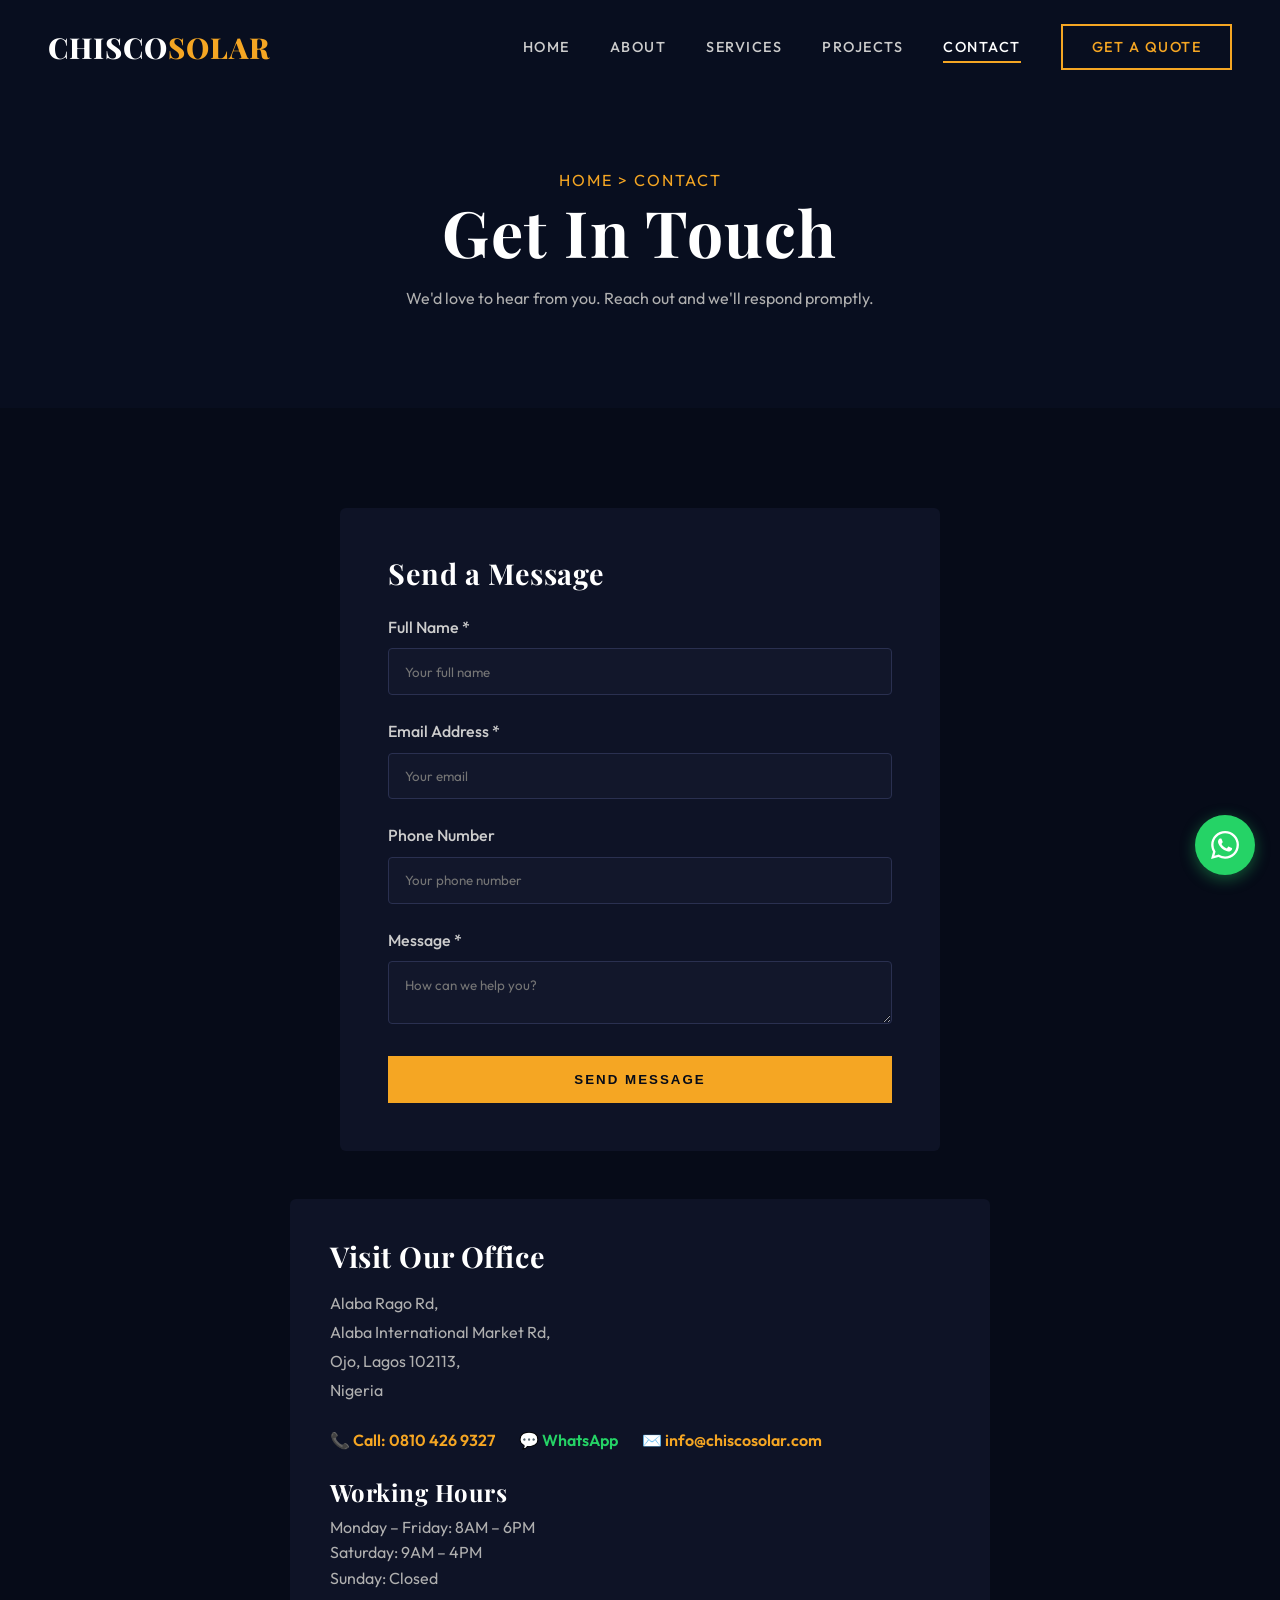
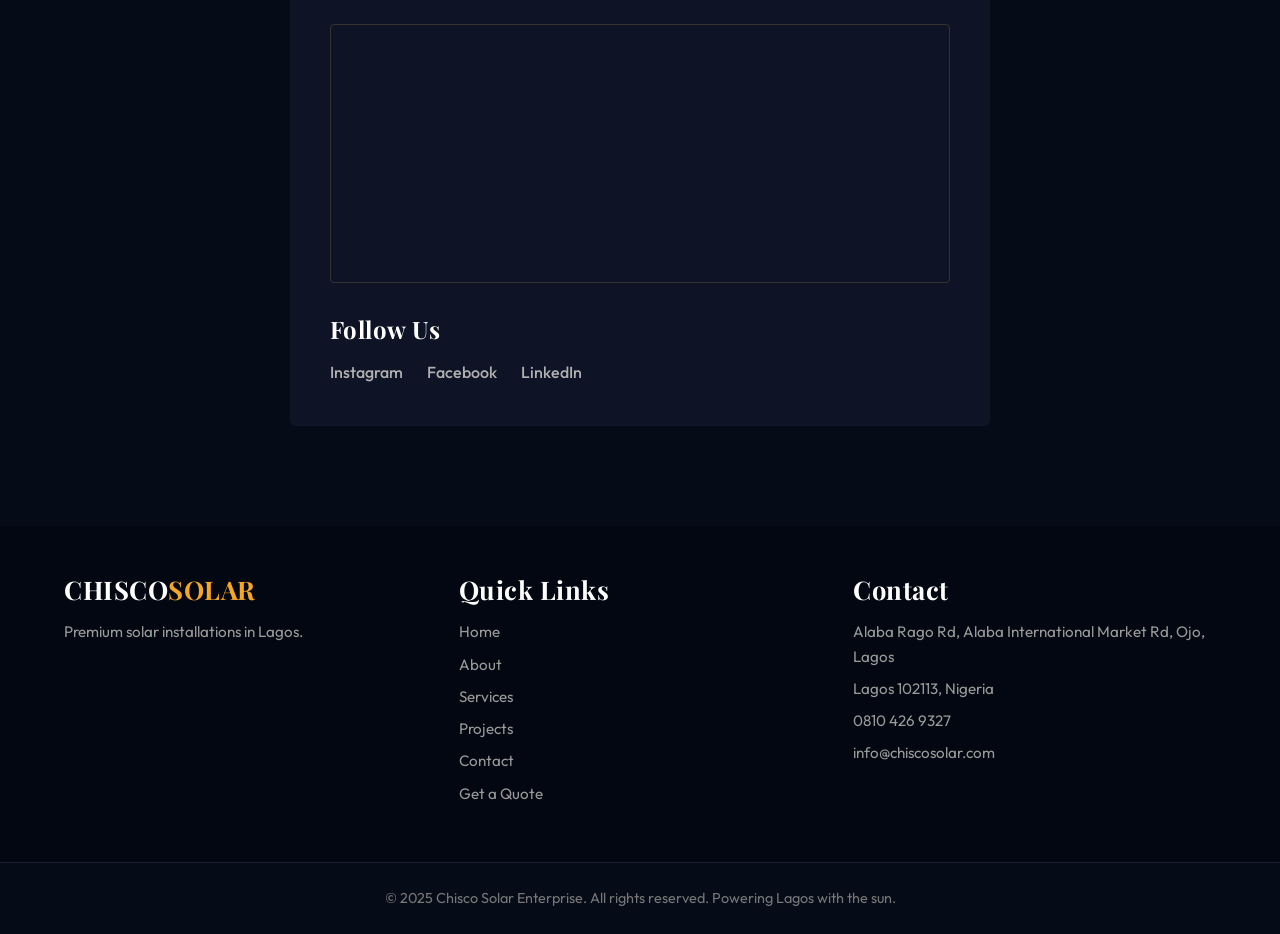
<file: contact.html>
<!DOCTYPE html>
<html lang="en">
<head>
  <meta charset="UTF-8">
  <meta name="viewport" content="width=device-width, initial-scale=1.0">
  <meta name="description" content="Contact Chisco Solar Enterprise – Visit our office in Alaba Rago, Ojo, Lagos. Call, WhatsApp, email, or send us a message for solar installations, quotes, and support.">
  <title>Contact | Chisco Solar Enterprise</title>
  <link rel="stylesheet" href="style.css">
</head>
<body>

  <div id="scroll-sentinel"></div>

  <!-- ========== NAVIGATION ========== -->
  <nav class="navbar">
    <div class="logo">CHISCO<span>SOLAR</span></div>
    <div class="hamburger">
      <span></span><span></span><span></span>
    </div>
    <div class="nav-links">
      <a href="index.html">Home</a>
      <a href="about.html">About</a>
      <a href="services.html">Services</a>
      <a href="projects.html">Projects</a>
      <a href="contact.html" class="active">Contact</a>
      <a href="quote.html" class="nav-cta">Get a Quote</a>
    </div>
  </nav>

  <!-- ========== PAGE HEADER ========== -->
  <section class="page-header">
    <div class="breadcrumb">Home > Contact</div>
    <h1>Get In Touch</h1>
    <p style="color: #b0b0b0; max-width: 500px; margin: 1rem auto;">We'd love to hear from you. Reach out and we'll respond promptly.</p>
  </section>

  <!-- ========== CONTACT SECTION (STACKED LAYOUT) ========== -->
  <section class="section reveal">
    <div style="max-width: 700px; margin: 0 auto;">

      <!-- Contact Form (comes first) -->
      <div class="form-container" style="margin-bottom: 3rem;">
        <h3 style="font-size: 1.8rem; margin-bottom: 1.5rem;">Send a Message</h3>
        <form class="ajax-form" action="https://formspree.io/f/FORM_ID" method="POST">
          <div class="form-group">
            <label for="name">Full Name *</label>
            <input type="text" id="name" name="name" placeholder="Your full name" required>
          </div>
          <div class="form-group">
            <label for="email">Email Address *</label>
            <input type="email" id="email" name="email" placeholder="Your email" required>
          </div>
          <div class="form-group">
            <label for="phone">Phone Number</label>
            <input type="tel" id="phone" name="phone" placeholder="Your phone number">
          </div>
          <div class="form-group">
            <label for="message">Message *</label>
            <textarea id="message" name="message" placeholder="How can we help you?" required></textarea>
          </div>
          <button type="submit" class="form-submit">Send Message</button>
        </form>
        <div id="confirmation-message" class="confirmation" style="margin-top: 1rem;">
          <i>✓</i>
          <h3>Message Sent!</h3>
          <p>Thank you for reaching out. We'll reply within a few hours.</p>
        </div>
      </div>

      <!-- Office Details, Hours & Map (stacked below form) -->
      <div style="background: var(--bg-card); padding: 2.5rem; border-radius: var(--border-radius);">
        <h3 style="font-size: 1.8rem; margin-bottom: 1rem;">Visit Our Office</h3>
        <p style="color: #b0b0b0; line-height: 1.8;">
          Alaba Rago Rd,<br>
          Alaba International Market Rd,<br>
          Ojo, Lagos 102113,<br>
          Nigeria
        </p>

        <!-- Contact methods: Call, WhatsApp, Email -->
        <div style="margin: 1.5rem 0; display: flex; flex-wrap: wrap; gap: 1.5rem; align-items: center;">
          <a href="tel:+2348104269327" style="color: #f5a623; text-decoration: none; font-weight: 600;">
            📞 Call: 0810 426 9327
          </a>
          <a href="https://wa.me/2348104269327" target="_blank" rel="noopener noreferrer" style="color: #25D366; text-decoration: none; font-weight: 600;">
            💬 WhatsApp
          </a>
          <a href="mailto:info@chiscosolar.com" style="color: #f5a623; text-decoration: none; font-weight: 600;">
            ✉️ info@chiscosolar.com
          </a>
        </div>

        <div style="margin-bottom: 2rem;">
          <h3 style="font-size: 1.5rem; margin-bottom: 0.5rem;">Working Hours</h3>
          <p style="color: #b0b0b0;">
            Monday – Friday: 8AM – 6PM<br>
            Saturday: 9AM – 4PM<br>
            Sunday: Closed
          </p>
        </div>

        <!-- Google Maps -->
        <div style="border-radius: 4px; overflow: hidden; border: 1px solid #333;">
          <iframe
            src="https://www.google.com/maps/embed?pb=!1m18!1m12!1m3!1d3963.823456789012!2d3.285000!3d6.465000!2m3!1f0!2f0!3f0!3m2!1i1024!2i768!4f13.1!3m3!1m2!1s0x103b8b2aeabcdefg%3A0xabcdef1234567890!2sAlaba%20Rago%20Rd%2C%20Ojo%2C%20Lagos!5e0!3m2!1sen!2sng!4v1690000000000"
            width="100%" height="250" style="border:0;" allowfullscreen="" loading="lazy"
            referrerpolicy="no-referrer-when-downgrade" title="Chisco Solar Enterprise Location">
          </iframe>
        </div>

        <!-- Social Links -->
        <div style="margin-top: 2rem;">
          <h3 style="font-size: 1.5rem; margin-bottom: 1rem;">Follow Us</h3>
          <div style="display: flex; gap: 1.5rem;">
            <a href="#" style="color: #b0b0b0; text-decoration: none; font-weight: 500;">Instagram</a>
            <a href="#" style="color: #b0b0b0; text-decoration: none; font-weight: 500;">Facebook</a>
            <a href="#" style="color: #b0b0b0; text-decoration: none; font-weight: 500;">LinkedIn</a>
          </div>
        </div>
      </div>

    </div>
  </section>

  <!-- ========== FOOTER ========== -->
  <footer>
    <div class="footer">
      <div class="footer-col">
        <h3>CHISCO<span style="color: #f5a623;">SOLAR</span></h3>
        <p>Premium solar installations in Lagos.</p>
      </div>
      <div class="footer-col">
        <h3>Quick Links</h3>
        <a href="index.html">Home</a>
        <a href="about.html">About</a>
        <a href="services.html">Services</a>
        <a href="projects.html">Projects</a>
        <a href="contact.html">Contact</a>
        <a href="quote.html">Get a Quote</a>
      </div>
      <div class="footer-col">
        <h3>Contact</h3>
        <p>Alaba Rago Rd, Alaba International Market Rd, Ojo, Lagos</p>
        <p>Lagos 102113, Nigeria</p>
        <a href="tel:+2348104269327">0810 426 9327</a>
        <a href="mailto:info@chiscosolar.com">info@chiscosolar.com</a>
      </div>
    </div>
    <div class="footer-bottom">
      <p>&copy; 2025 Chisco Solar Enterprise. All rights reserved. Powering Lagos with the sun.</p>
    </div>
  </footer>

  <!-- Floating WhatsApp Button -->
  <a href="https://wa.me/2348104269327" target="_blank" rel="noopener noreferrer" class="whatsapp-float" aria-label="Chat on WhatsApp">
    <svg width="28" height="28" viewBox="0 0 24 24" fill="white"><path d="M17.472 14.382c-.297-.149-1.758-.867-2.03-.967-.273-.099-.471-.148-.67.15-.197.297-.767.966-.94 1.164-.173.199-.347.223-.644.075-.297-.15-1.255-.463-2.39-1.475-.883-.788-1.48-1.761-1.653-2.059-.173-.297-.018-.458.13-.606.134-.133.298-.347.446-.52.149-.174.198-.298.298-.497.099-.198.05-.371-.025-.52-.075-.149-.669-1.612-.916-2.207-.242-.579-.487-.5-.669-.51-.173-.008-.371-.01-.57-.01-.198 0-.52.074-.792.372-.272.297-1.04 1.016-1.04 2.479 0 1.462 1.065 2.875 1.213 3.074.149.198 2.096 3.2 5.077 4.487.709.306 1.262.489 1.694.625.712.227 1.36.195 1.871.118.571-.085 1.758-.719 2.006-1.413.248-.694.248-1.289.173-1.413-.074-.124-.272-.198-.57-.347m-5.421 7.403h-.004a9.87 9.87 0 01-5.031-1.378l-.361-.214-3.741.982.998-3.648-.235-.374a9.86 9.86 0 01-1.51-5.26c.001-5.45 4.436-9.884 9.888-9.884 2.64 0 5.122 1.03 6.988 2.898a9.825 9.825 0 012.893 6.994c-.003 5.45-4.437 9.884-9.885 9.884m8.413-18.297A11.815 11.815 0 0012.05 0C5.495 0 .16 5.335.157 11.892c0 2.096.547 4.142 1.588 5.945L.057 24l6.305-1.654a11.882 11.882 0 005.683 1.448h.005c6.554 0 11.89-5.335 11.893-11.893a11.821 11.821 0 00-3.48-8.413z"/></svg>
  </a>

  <script src="script.js" defer></script>
</body>
            </html>
</file>
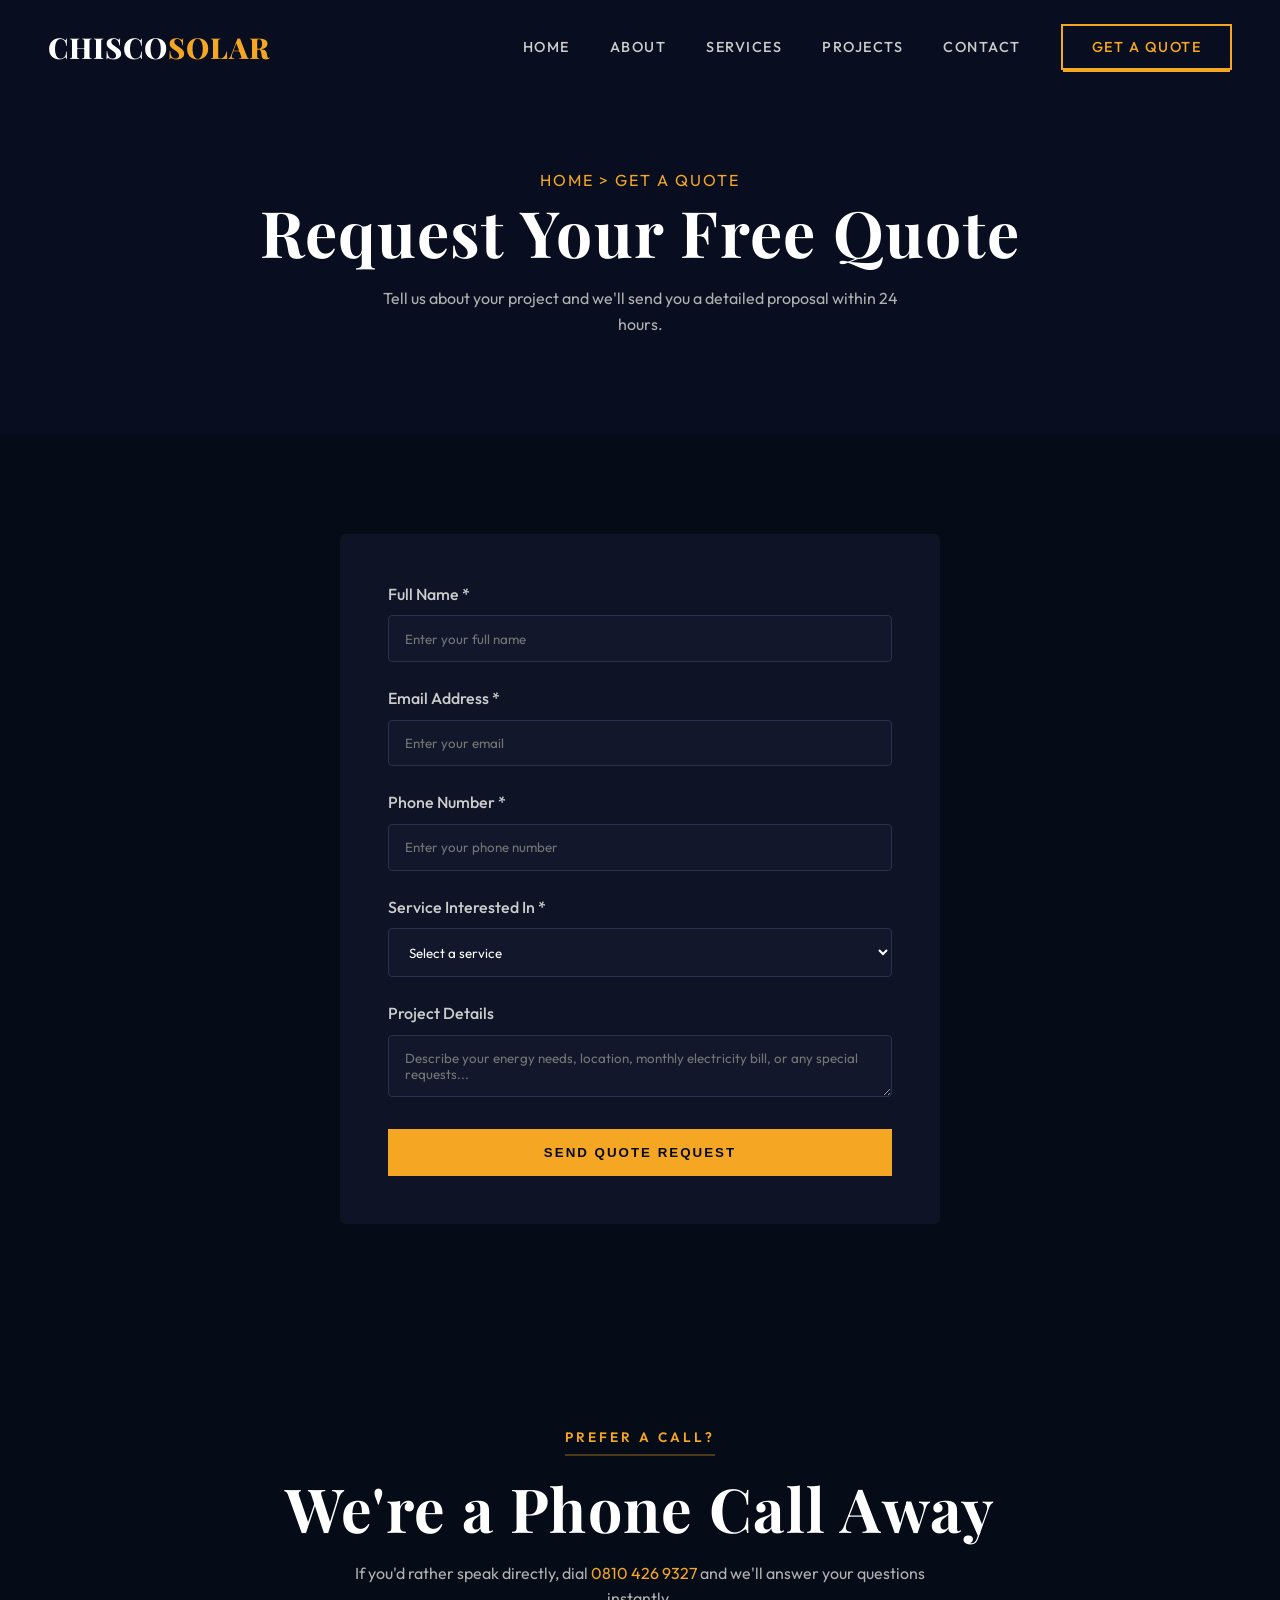
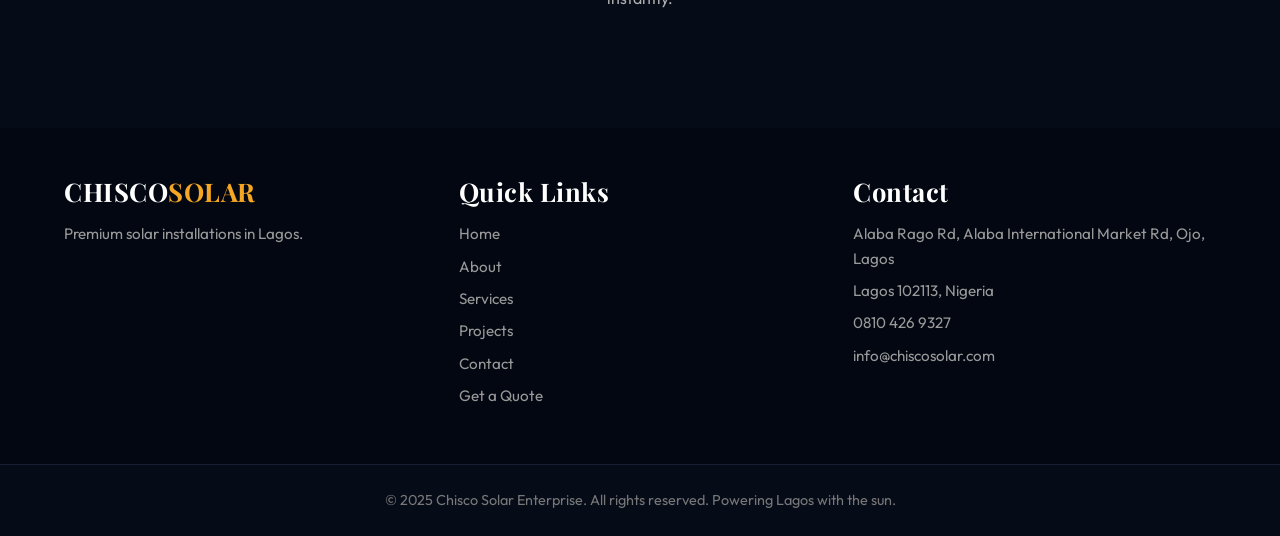
<file: quote.html>
<!DOCTYPE html>
<html lang="en">
<head>
  <meta charset="UTF-8">
  <meta name="viewport" content="width=device-width, initial-scale=1.0">
  <meta name="description" content="Get a free solar quote from Chisco Solar Enterprise. Fill out the form and our team will design a custom solar solution for your home or business in Lagos.">
  <title>Get a Quote | Chisco Solar Enterprise</title>
  <link rel="stylesheet" href="style.css">
</head>
<body>

  <div id="scroll-sentinel"></div>

  <!-- ========== NAVIGATION ========== -->
  <nav class="navbar">
    <div class="logo">CHISCO<span>SOLAR</span></div>
    <div class="hamburger">
      <span></span><span></span><span></span>
    </div>
    <div class="nav-links">
      <a href="index.html">Home</a>
      <a href="about.html">About</a>
      <a href="services.html">Services</a>
      <a href="projects.html">Projects</a>
      <a href="contact.html">Contact</a>
      <a href="quote.html" class="active nav-cta">Get a Quote</a>
    </div>
  </nav>

  <!-- ========== PAGE HEADER ========== -->
  <section class="page-header">
    <div class="breadcrumb">Home > Get a Quote</div>
    <h1>Request Your Free Quote</h1>
    <p style="color: #b0b0b0; max-width: 550px; margin: 1rem auto;">Tell us about your project and we'll send you a detailed proposal within 24 hours.</p>
  </section>

  <!-- ========== QUOTE FORM ========== -->
  <section class="section reveal">
    <div class="form-container">
      <form class="ajax-form" action="https://formspree.io/f/FORM_ID" method="POST">
        <div class="form-group">
          <label for="name">Full Name *</label>
          <input type="text" id="name" name="name" placeholder="Enter your full name" required>
        </div>
        <div class="form-group">
          <label for="email">Email Address *</label>
          <input type="email" id="email" name="email" placeholder="Enter your email" required>
        </div>
        <div class="form-group">
          <label for="phone">Phone Number *</label>
          <input type="tel" id="phone" name="phone" placeholder="Enter your phone number" required>
        </div>
        <div class="form-group">
          <label for="service">Service Interested In *</label>
          <select id="service" name="service" required>
            <option value="">Select a service</option>
            <option value="residential">Residential Solar</option>
            <option value="commercial">Commercial / Industrial Solar</option>
            <option value="battery">Battery Storage / Backup</option>
            <option value="maintenance">Maintenance & Repairs</option>
            <option value="consultation">Energy Consultation</option>
            <option value="other">Other</option>
          </select>
        </div>
        <div class="form-group">
          <label for="message">Project Details</label>
          <textarea id="message" name="message" placeholder="Describe your energy needs, location, monthly electricity bill, or any special requests..."></textarea>
        </div>
        <button type="submit" class="form-submit">Send Quote Request</button>
      </form>

      <!-- Confirmation message (hidden until form submission) -->
      <div id="confirmation-message" class="confirmation">
        <i>✓</i>
        <h3>Quote Request Received!</h3>
        <p>Thank you for reaching out to Chisco Solar Enterprise. One of our energy consultants will review your details and send a custom proposal to your email within 24 hours.</p>
      </div>
    </div>
  </section>

  <!-- ========== CTA NOTE ========== -->
  <section class="section cta-section reveal" style="background: transparent;">
    <div class="section-label">Prefer a Call?</div>
    <h2>We're a Phone Call Away</h2>
    <p style="color: #b0b0b0; max-width: 600px; margin: 1rem auto;">If you'd rather speak directly, dial <a href="tel:+08104269327" style="color: #f5a623; text-decoration: none;">0810 426 9327</a> and we'll answer your questions instantly.</p>
  </section>

  <!-- ========== FOOTER ========== -->
  <footer>
    <div class="footer">
      <div class="footer-col">
        <h3>CHISCO<span style="color: #f5a623;">SOLAR</span></h3>
        <p>Premium solar installations in Lagos.</p>
      </div>
      <div class="footer-col">
        <h3>Quick Links</h3>
        <a href="index.html">Home</a>
        <a href="about.html">About</a>
        <a href="services.html">Services</a>
        <a href="projects.html">Projects</a>
        <a href="contact.html">Contact</a>
        <a href="quote.html">Get a Quote</a>
      </div>
      <div class="footer-col">
        <h3>Contact</h3>
        <p>Alaba Rago Rd, Alaba International Market Rd, Ojo, Lagos</p>
        <p>Lagos 102113, Nigeria</p>
        <a href="tel:+08104269327">0810 426 9327</a>
        <a href="mailto:info@chiscosolar.com">info@chiscosolar.com</a>
      </div>
    </div>
    <div class="footer-bottom">
      <p>&copy; 2025 Chisco Solar Enterprise. All rights reserved. Powering Lagos with the sun.</p>
    </div>
  </footer>

  <script src="script.js" defer></script>
</body>
            </html>
</file>
<file: style.css>
/* =========================================
   CHISCO SOLAR ENTERPRISE – PREMIUM STYLE
   ========================================= */

/* Google Fonts: elegant heading + clean body */
@import url('https://fonts.googleapis.com/css2?family=Playfair+Display:wght@500;600;700;800&family=Outfit:wght@300;400;500;600;700&display=swap');

/* Custom Properties */
:root {
  --bg-deep: #060b18;
  --bg-card: #0e1326;
  --bg-section: #080e1f;
  --text-primary: #f0f0f0;
  --text-muted: #9aa0b8;
  --accent: #f5a623;         /* solar amber */
  --accent-glow: #f7b94e;
  --accent-dark: #c47e0a;
  --font-heading: 'Playfair Display', serif;
  --font-body: 'Outfit', sans-serif;
  --transition: 0.3s cubic-bezier(0.25, 0.46, 0.45, 0.94);
  --overlay-dark: rgba(6, 11, 24, 0.7);
  --section-padding: 100px 20px;
  --border-radius: 6px;
}

*,
*::before,
*::after {
  box-sizing: border-box;
  margin: 0;
  padding: 0;
}

html {
  scroll-behavior: smooth;
  font-size: 16px;
}

body {
  font-family: var(--font-body);
  background-color: var(--bg-deep);
  color: var(--text-primary);
  line-height: 1.6;
  overflow-x: hidden;
}

h1, h2, h3, h4 {
  font-family: var(--font-heading);
  font-weight: 700;
  line-height: 1.2;
  letter-spacing: 0.02em;
  color: #fff;
}

h2 {
  font-size: clamp(2.2rem, 5vw, 4rem);
  margin-bottom: 0.8rem;
}

.section-label {
  text-transform: uppercase;
  font-size: 0.85rem;
  font-weight: 600;
  letter-spacing: 3px;
  color: var(--accent);
  margin-bottom: 1rem;
  display: inline-block;
  border-bottom: 2px solid rgba(245,166,35,0.3);
  padding-bottom: 0.3rem;
}

/* ---------- NAVIGATION ---------- */
.navbar {
  position: fixed;
  top: 0;
  width: 100%;
  z-index: 1000;
  padding: 1.5rem 3rem;
  display: flex;
  justify-content: space-between;
  align-items: center;
  transition: background var(--transition), padding var(--transition), box-shadow var(--transition);
  background-color: transparent;
}

.navbar.scrolled {
  background-color: rgba(6, 11, 24, 0.95);
  padding: 1rem 3rem;
  box-shadow: 0 4px 30px rgba(0,0,0,0.5);
}

.logo {
  font-family: var(--font-heading);
  font-size: 1.8rem;
  font-weight: 800;
  color: #fff;
  letter-spacing: 1px;
}

.logo span {
  color: var(--accent);
}

.nav-links {
  display: flex;
  gap: 2.5rem;
  align-items: center;
}

.nav-links a {
  color: #ccc;
  text-decoration: none;
  font-weight: 500;
  font-size: 0.9rem;
  text-transform: uppercase;
  letter-spacing: 1.5px;
  position: relative;
  transition: color var(--transition);
}

.nav-links a::after {
  content: '';
  position: absolute;
  bottom: -4px;
  left: 0;
  width: 0;
  height: 2px;
  background: var(--accent);
  transition: width var(--transition);
}

.nav-links a:hover,
.nav-links a.active {
  color: #fff;
}

.nav-links a:hover::after,
.nav-links a.active::after {
  width: 100%;
}

.nav-cta {
  border: 2px solid var(--accent);
  padding: 0.6rem 1.8rem;
  color: var(--accent) !important;
  font-weight: 600;
  transition: background var(--transition), color var(--transition);
}

.nav-cta:hover {
  background: var(--accent);
  color: #060b18 !important;
}

/* Hamburger */
.hamburger {
  display: none;
  flex-direction: column;
  cursor: pointer;
  gap: 5px;
}

.hamburger span {
  width: 28px;
  height: 2px;
  background: #fff;
  transition: var(--transition);
}

/* ---------- BUTTONS ---------- */
.btn {
  display: inline-block;
  padding: 0.9rem 2.5rem;
  font-size: 0.9rem;
  font-weight: 600;
  text-transform: uppercase;
  letter-spacing: 2px;
  border: none;
  cursor: pointer;
  transition: background var(--transition), color var(--transition), transform var(--transition);
  text-decoration: none;
}

.btn-primary {
  background: var(--accent);
  color: #060b18;
  border: 2px solid var(--accent);
}

.btn-primary:hover {
  background: transparent;
  color: var(--accent);
  transform: translateY(-2px);
}

.btn-outline {
  background: transparent;
  border: 2px solid #fff;
  color: #fff;
}

.btn-outline:hover {
  background: #fff;
  color: #060b18;
  transform: translateY(-2px);
}

/* ---------- HERO ---------- */
.hero {
  height: 100vh;
  position: relative;
  display: flex;
  align-items: center;
  padding: 0 5%;
  background: url('https://images.unsplash.com/photo-1509391366360-2e959784a276?w=1200&q=80') center/cover no-repeat;
  background-attachment: fixed;
}

.hero::before {
  content: '';
  position: absolute;
  top: 0; left: 0;
  width: 100%; height: 100%;
  background: var(--overlay-dark);
  z-index: 1;
}

.hero-content {
  position: relative;
  z-index: 2;
  max-width: 800px;
  opacity: 0;
  transform: translateY(40px);
  animation: fadeUpHero 1s 0.3s forwards;
}

@keyframes fadeUpHero {
  to {
    opacity: 1;
    transform: translateY(0);
  }
}

.hero-content .label {
  text-transform: uppercase;
  font-size: 1rem;
  font-weight: 600;
  letter-spacing: 4px;
  color: var(--accent);
  margin-bottom: 1.5rem;
}

.hero-content h1 {
  font-size: clamp(3rem, 7vw, 6rem);
  font-weight: 800;
  line-height: 1.1;
  margin-bottom: 1.5rem;
  text-shadow: 0 2px 10px rgba(0,0,0,0.3);
}

.hero-content p {
  font-size: 1.2rem;
  color: #d0d4e0;
  max-width: 500px;
  margin-bottom: 2.5rem;
}

.hero-buttons {
  display: flex;
  gap: 1.5rem;
  flex-wrap: wrap;
}

/* ---------- SECTIONS ---------- */
.section {
  padding: var(--section-padding);
  max-width: 1300px;
  margin: 0 auto;
}

/* 3D Card effect */
.card-3d {
  background: var(--bg-card);
  border-radius: var(--border-radius);
  padding: 2rem;
  transition: transform 0.4s ease, box-shadow 0.4s ease;
  transform: perspective(800px) rotateY(0deg) rotateX(0deg);
  box-shadow: 0 10px 30px rgba(0,0,0,0.3);
}

.card-3d:hover {
  transform: perspective(800px) rotateY(2deg) rotateX(2deg) translateY(-5px);
  box-shadow: 0 20px 40px rgba(245,166,35,0.15);
}

/* About teaser grid */
.about-teaser {
  display: grid;
  grid-template-columns: 1fr 1fr;
  gap: 4rem;
  align-items: center;
}

.about-teaser .content p {
  color: var(--text-muted);
  margin-bottom: 1.8rem;
}

.image-wrapper {
  border-radius: var(--border-radius);
  overflow: hidden;
}

.image-wrapper img {
  width: 100%;
  display: block;
  transition: transform 0.4s ease;
}

.image-wrapper:hover img {
  transform: scale(1.03);
}

/* Services Grid */
.services-grid {
  display: grid;
  grid-template-columns: repeat(auto-fit, minmax(260px, 1fr));
  gap: 2rem;
  margin-top: 3rem;
}

.service-card {
  background: var(--bg-card);
  padding: 2.5rem 2rem;
  border-radius: var(--border-radius);
  text-align: center;
  transition: all var(--transition);
  border-bottom: 3px solid transparent;
}

.service-card:hover {
  border-bottom-color: var(--accent);
  transform: translateY(-8px);
  box-shadow: 0 15px 35px rgba(245,166,35,0.1);
}

.service-card .icon {
  font-size: 2.5rem;
  color: var(--accent);
  margin-bottom: 1rem;
}

.service-card h3 {
  font-size: 1.8rem;
  margin-bottom: 0.8rem;
}

.service-card p {
  color: var(--text-muted);
}

/* Project Gallery */
.project-grid {
  display: grid;
  grid-template-columns: repeat(3, 1fr);
  gap: 1.5rem;
  margin-top: 3rem;
}

.project-item {
  position: relative;
  border-radius: var(--border-radius);
  overflow: hidden;
  aspect-ratio: 4/3;
}

.project-item img {
  width: 100%;
  height: 100%;
  object-fit: cover;
  transition: transform 0.5s ease;
}

.project-item:hover img {
  transform: scale(1.08);
}

.project-item .caption {
  position: absolute;
  bottom: 0;
  left: 0;
  width: 100%;
  padding: 1.2rem;
  background: linear-gradient(to top, rgba(0,0,0,0.8), transparent);
  color: #fff;
  font-weight: 600;
  opacity: 0;
  transition: opacity var(--transition);
}

.project-item:hover .caption {
  opacity: 1;
}

/* Testimonials */
.testimonial-grid {
  display: grid;
  grid-template-columns: repeat(auto-fit, minmax(280px, 1fr));
  gap: 2rem;
  margin-top: 3rem;
}

.testimonial-card {
  background: var(--bg-card);
  padding: 2.5rem 2rem;
  border-radius: var(--border-radius);
  border-left: 4px solid var(--accent);
  transition: transform var(--transition);
}

.testimonial-card:hover {
  transform: translateY(-5px);
}

.testimonial-card p {
  font-style: italic;
  color: #ccc;
  margin-bottom: 1.5rem;
}

.testimonial-card h4 {
  color: var(--accent);
  font-family: var(--font-body);
  font-weight: 600;
}

/* CTA */
.cta-section {
  text-align: center;
}

.cta-section h2 {
  font-size: clamp(2.5rem, 5vw, 3.8rem);
}

/* Page header */
.page-header {
  padding: 160px 5% 80px;
  text-align: center;
  background: var(--bg-section);
}

.page-header h1 {
  font-size: clamp(2.8rem, 5vw, 4.2rem);
}

.breadcrumb {
  color: var(--accent);
  text-transform: uppercase;
  letter-spacing: 2px;
  margin-top: 0.5rem;
}

/* Form Styles */
.form-container {
  max-width: 600px;
  margin: 0 auto;
  background: var(--bg-card);
  padding: 3rem;
  border-radius: var(--border-radius);
}

.form-group {
  margin-bottom: 1.5rem;
}

.form-group label {
  display: block;
  margin-bottom: 0.5rem;
  color: #ccc;
  font-weight: 500;
}

.form-group input,
.form-group textarea,
.form-group select {
  width: 100%;
  padding: 0.9rem 1rem;
  background: #12172b;
  border: 1px solid #2a3050;
  color: #fff;
  font-family: var(--font-body);
  border-radius: 4px;
  transition: border-color var(--transition);
}

.form-group input:focus,
.form-group textarea:focus,
.form-group select:focus {
  outline: none;
  border-color: var(--accent);
}

.form-submit {
  width: 100%;
  padding: 1rem;
  background: var(--accent);
  color: #060b18;
  font-weight: 700;
  text-transform: uppercase;
  letter-spacing: 2px;
  border: none;
  cursor: pointer;
  transition: background var(--transition);
}

.form-submit:hover {
  background: #f8b84e;
}

/* Confirmation message */
.confirmation {
  display: none;
  text-align: center;
  padding: 3rem;
  background: var(--bg-card);
  border: 1px solid var(--accent);
  border-radius: var(--border-radius);
}

.confirmation.show {
  display: block;
}

.confirmation i {
  font-size: 3rem;
  color: var(--accent);
  margin-bottom: 1rem;
}

/* Footer */
.footer {
  background: #030711;
  padding: 3rem 5%;
  display: grid;
  grid-template-columns: repeat(auto-fit, minmax(200px, 1fr));
  gap: 2rem;
}

.footer-col h3 {
  font-size: 1.6rem;
  margin-bottom: 1rem;
}

.footer-col p, .footer-col a {
  color: #999;
  text-decoration: none;
  font-size: 0.95rem;
  display: block;
  margin-bottom: 0.5rem;
  transition: color var(--transition);
}

.footer-col a:hover {
  color: var(--accent);
}

.footer-bottom {
  border-top: 1px solid #1a1f35;
  padding: 1.5rem 5%;
  text-align: center;
  color: #777;
  font-size: 0.9rem;
}

/* Reveal animations */
.reveal {
  opacity: 0;
  transform: translateY(40px);
  transition: opacity 0.8s ease, transform 0.8s ease;
}

.reveal.visible {
  opacity: 1;
  transform: translateY(0);
}

/* Loader (homepage only) */
.loader {
  position: fixed;
  top: 0; left: 0;
  width: 100%; height: 100%;
  background: #060b18;
  display: flex;
  justify-content: center;
  align-items: center;
  z-index: 9999;
  transition: opacity 0.5s ease, visibility 0.5s ease;
}

.loader.hide {
  opacity: 0;
  visibility: hidden;
}

.spinner {
  width: 40px;
  height: 40px;
  border: 3px solid rgba(245,166,35,0.3);
  border-top-color: var(--accent);
  border-radius: 50%;
  animation: spin 0.8s linear infinite;
}

@keyframes spin {
  to { transform: rotate(360deg); }
}

/* Responsive */
@media (max-width: 992px) {
  .navbar {
    padding: 1.5rem 2rem;
  }
  .nav-links {
    position: fixed;
    top: 0;
    right: -100%;
    height: 100vh;
    width: 70%;
    max-width: 300px;
    background: #060b18;
    flex-direction: column;
    padding: 6rem 2rem;
    gap: 2rem;
    transition: right var(--transition);
  }
  .nav-links.active {
    right: 0;
  }
  .hamburger {
    display: flex;
    z-index: 1001;
  }
  .about-teaser {
    grid-template-columns: 1fr;
  }
  .project-grid {
    grid-template-columns: 1fr 1fr;
  }
  .hero {
    background-attachment: scroll;
  }
}

@media (max-width: 576px) {
  .project-grid {
    grid-template-columns: 1fr;
  }
  .form-container {
    padding: 2rem 1.5rem;
  }
  .section {
    padding: 70px 15px;
  }
  }

/* ---------- FLOATING WHATSAPP BUTTON ---------- */
.whatsapp-float {
  position: fixed;
  bottom: 25px;
  right: 25px;
  width: 60px;
  height: 60px;
  background-color: #25D366;
  border-radius: 50%;
  display: flex;
  align-items: center;
  justify-content: center;
  box-shadow: 0 4px 15px rgba(37, 211, 102, 0.4);
  z-index: 999;
  transition: transform 0.3s ease, box-shadow 0.3s ease;
}

.whatsapp-float:hover {
  transform: scale(1.1);
  box-shadow: 0 6px 20px rgba(37, 211, 102, 0.6);
}
</file>
